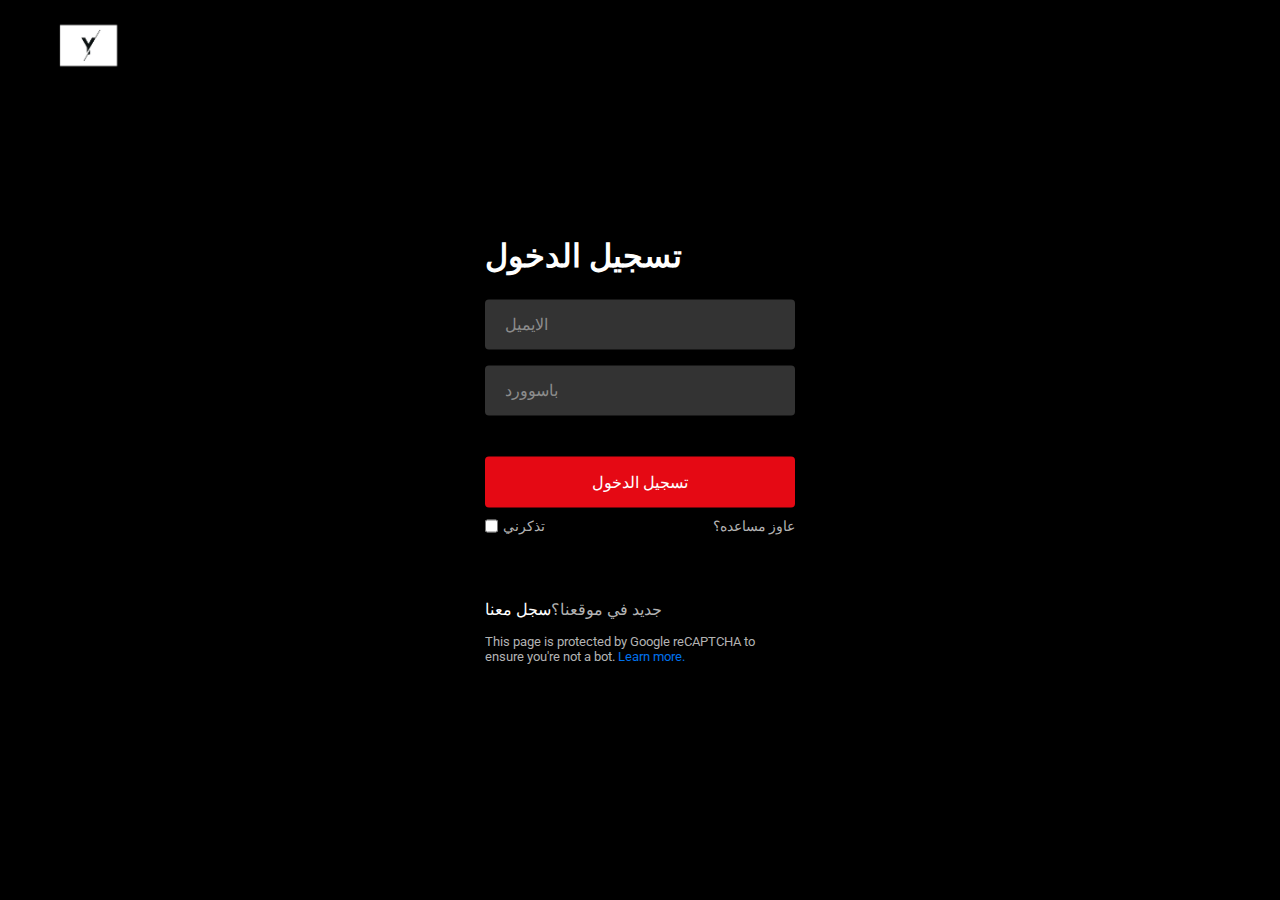
<file: index.html>
<!DOCTYPE html>
<html lang="ar">
<head>
    <meta charset="UTF-8">
    <meta name="viewport" content="width=device-width, initial-scale=1.0">
    <title>login</title>
    <link rel="stylesheet" href="style.css">
</head>
<body>
    <nav>
        <a href="#"><img src="IMG_20230805_135939_190.jpg" alt="logo"></a>
    </nav>
    <div class="form-wrapper">
        <h2>تسجيل الدخول </h2>
        <form action="#">
            <div class="form-control">
                <input type="text" required>
                <label>الايميل </label>
            </div>
            <div class="form-control">
                <input type="password" required>
                <label>باسوورد</label>
            </div>
            <button type="submit">تسجيل الدخول</button>
            <div class="form-help"> 
                <div class="remember-me">
                    <input type="checkbox" id="remember-me">
                    <label for="remember-me">تذكرني</label>
                </div>
                <a href="#">عاوز مساعده؟</a>
            </div>
        </form>
         <p> جديد في موقعنا؟<a href="#">سجل معنا</a></p>
        <small>
            This page is protected by Google reCAPTCHA to ensure you're not a bot. 
            <a href="#">Learn more.</a>
        </small>
    </div>
</body>
</html>
</file>
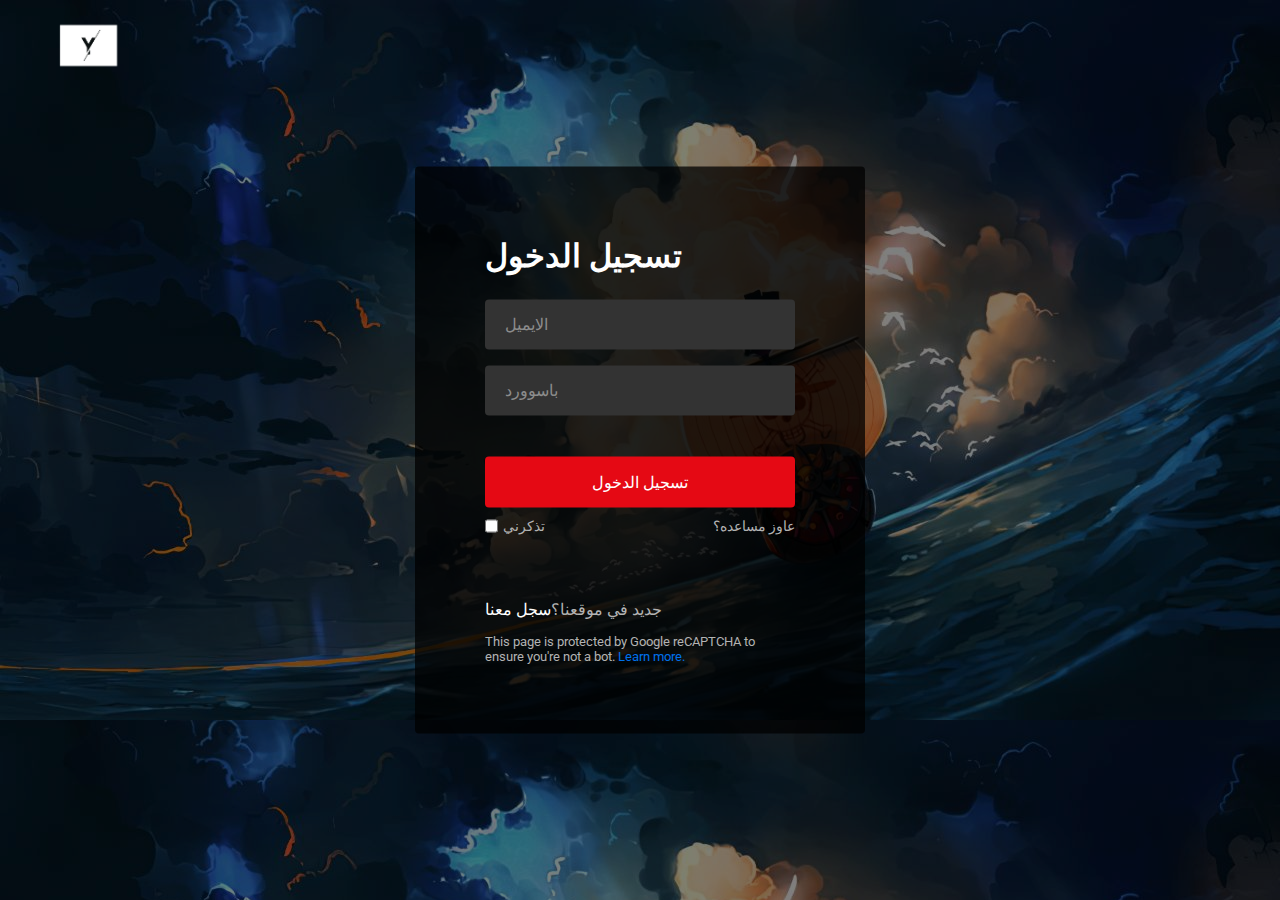
<file: INDEX-1.html>
<!DOCTYPE html>
<html lang="ar">
<head>
    <meta charset="UTF-8">
    <meta name="viewport" content="width=device-width, initial-scale=1.0">
    <title>login</title>
    <link rel="stylesheet" href="style-1.css">
</head>
<body>
    <nav>
        <a href="#"><img src="IMG_20230805_135939_190.jpg" alt="logo"></a>
    </nav>
    <div class="form-wrapper">
        <h2>تسجيل الدخول </h2>
        <form action="#">
            <div class="form-control">
                <input type="text" required>
                <label>الايميل </label>
            </div>
            <div class="form-control">
                <input type="password" required>
                <label>باسوورد</label>
            </div>
            <button type="submit">تسجيل الدخول</button>
            <div class="form-help"> 
                <div class="remember-me">
                    <input type="checkbox" id="remember-me">
                    <label for="remember-me">تذكرني</label>
                </div>
                <a href="#">عاوز مساعده؟</a>
            </div>
        </form>
         <p> جديد في موقعنا؟<a href="#">سجل معنا</a></p>
        <small>
            This page is protected by Google reCAPTCHA to ensure you're not a bot. 
            <a href="#">Learn more.</a>
        </small>
    </div>
</body>
</html>
</file>
<file: style.css>
@import url("https://fonts.googleapis.com/css2?family=Roboto:wght@400;500;600;700&display=swap");

* {
    margin: 0;
    padding: 0;
    box-sizing: border-box;
    font-family: 'Roboto', sans-serif;
}

body {
    background: #000;
}

body::before {
    content: "";
    position: absolute;
    left: 0;
    top: 0;
    opacity: 0.5;
    width: 100%;
    height: 100%;
    background: url("IMG_20230805_135935_916.jpg") no-rebeat;
}

nav {
    position: fixed;
    padding: 25px 60px;
    z-index: 1;
}

nav a img {
    width: 57px;
}

.form-wrapper {
    position: absolute;
    left: 50%;
    top: 50%;
    border-radius: 4px;
    padding: 70px;
    width: 450px;
    transform: translate(-50%, -50%);
    background: rgba(0, 0, 0, .75);
}

.form-wrapper h2 {
    color: #fff;
    font-size: 2rem;
    display: flex;
    align-items: center;
}

.form-wrapper form {
    margin: 25px 0 65px;
}

form .form-control {
    height: 50px;
    position: relative;
    margin-bottom: 16px;
}

.form-control input {
    height: 100%;
    width: 100%;
    background: #333;
    border: none;
    outline: none;
    border-radius: 4px;
    color: #fff;
    font-size: 1rem;
    padding: 0 20px;
}

.form-control input:is(:focus, :valid) {
    background: #444;
    padding: 16px 20px 0;
}

.form-control label {
    position: absolute;
    left: 20px;
    top: 50%;
    transform: translateY(-50%);
    font-size: 1rem;
    pointer-events: none;
    color: #8c8c8c;
    transition: all 0.1s ease;
}

.form-control input:is(:focus, :valid)~label {
    font-size: 0.75rem;
    transform: translateY(-130%);
}

form button {
    width: 100%;
    padding: 16px 0;
    font-size: 1rem;
    background: #e50914;
    color: #fff;
    font-weight: 500;
    border-radius: 4px;
    border: none;
    outline: none;
    margin: 25px 0 10px;
    cursor: pointer;
    transition: 0.1s ease;
}

form button:hover {
    background: #c40812;
}

.form-wrapper a {
    text-decoration: none;
}

.form-wrapper a:hover {
    text-decoration: underline;
}

.form-wrapper :where(label, p, small, a) {
    color: #b3b3b3;
}

form .form-help {
    display: flex;
    justify-content: space-between;
}

form .remember-me {
    display: flex;
}

form .remember-me input {
    margin-right: 5px;
    accent-color: #b3b3b3;
}

form .form-help :where(label, a) {
    font-size: 0.9rem;
}

.form-wrapper p a {
    color: #fff;
}

.form-wrapper small {
    display: block;
    margin-top: 15px;
    color: #b3b3b3;
}

.form-wrapper small a {
    color: #0071eb;
}

@media (max-width: 740px) {
    body::before {
        display: none;
    }

    nav, .form-wrapper {
        padding: 20px;
    }

    nav a img {
        width: 140px;
    }

    .form-wrapper {
        width: 100%;
        top: 43%;
    }

    .form-wrapper form {
        margin: 25px 0 40px;
    }
}
</file>
<file: style-1.css>
@import url("https://fonts.googleapis.com/css2?family=Roboto:wght@400;500;600;700&display=swap");

* {
    margin: 0;
    padding: 0;
    box-sizing: border-box;
    font-family: 'Roboto', sans-serif;
}

body {
    background: #000;
}

body::before {
    content: "";
    position: absolute;
    left: 0;
    top: 0;
    opacity: 0.5;
    width: 100%;
    height: 100%;
    background: url("IMG_20230805_135935_916.jpg");
}

nav {
    position: fixed;
    padding: 25px 60px;
    z-index: 1;
}

nav a img {
    width: 57px;
}

.form-wrapper {
    position: absolute;
    left: 50%;
    top: 50%;
    border-radius: 4px;
    padding: 70px;
    width: 450px;
    transform: translate(-50%, -50%);
    background: rgba(0, 0, 0, .75);
}

.form-wrapper h2 {
    color: #fff;
    font-size: 2rem;
    display: flex;
    align-items: center;
}

.form-wrapper form {
    margin: 25px 0 65px;
}

form .form-control {
    height: 50px;
    position: relative;
    margin-bottom: 16px;
}

.form-control input {
    height: 100%;
    width: 100%;
    background: #333;
    border: none;
    outline: none;
    border-radius: 4px;
    color: #fff;
    font-size: 1rem;
    padding: 0 20px;
}

.form-control input:is(:focus, :valid) {
    background: #444;
    padding: 16px 20px 0;
}

.form-control label {
    position: absolute;
    left: 20px;
    top: 50%;
    transform: translateY(-50%);
    font-size: 1rem;
    pointer-events: none;
    color: #8c8c8c;
    transition: all 0.1s ease;
}

.form-control input:is(:focus, :valid)~label {
    font-size: 0.75rem;
    transform: translateY(-130%);
}

form button {
    width: 100%;
    padding: 16px 0;
    font-size: 1rem;
    background: #e50914;
    color: #fff;
    font-weight: 500;
    border-radius: 4px;
    border: none;
    outline: none;
    margin: 25px 0 10px;
    cursor: pointer;
    transition: 0.1s ease;
}

form button:hover {
    background: #c40812;
}

.form-wrapper a {
    text-decoration: none;
}

.form-wrapper a:hover {
    text-decoration: underline;
}

.form-wrapper :where(label, p, small, a) {
    color: #b3b3b3;
}

form .form-help {
    display: flex;
    justify-content: space-between;
}

form .remember-me {
    display: flex;
}

form .remember-me input {
    margin-right: 5px;
    accent-color: #b3b3b3;
}

form .form-help :where(label, a) {
    font-size: 0.9rem;
}

.form-wrapper p a {
    color: #fff;
}

.form-wrapper small {
    display: block;
    margin-top: 15px;
    color: #b3b3b3;
}

.form-wrapper small a {
    color: #0071eb;
}

@media (max-width: 740px) {
    body::before {
        display: none;
    }

    nav, .form-wrapper {
        padding: 20px;
    }

    nav a img {
        width: 140px;
    }

    .form-wrapper {
        width: 100%;
        top: 43%;
    }

    .form-wrapper form {
        margin: 25px 0 40px;
    }
}
</file>
